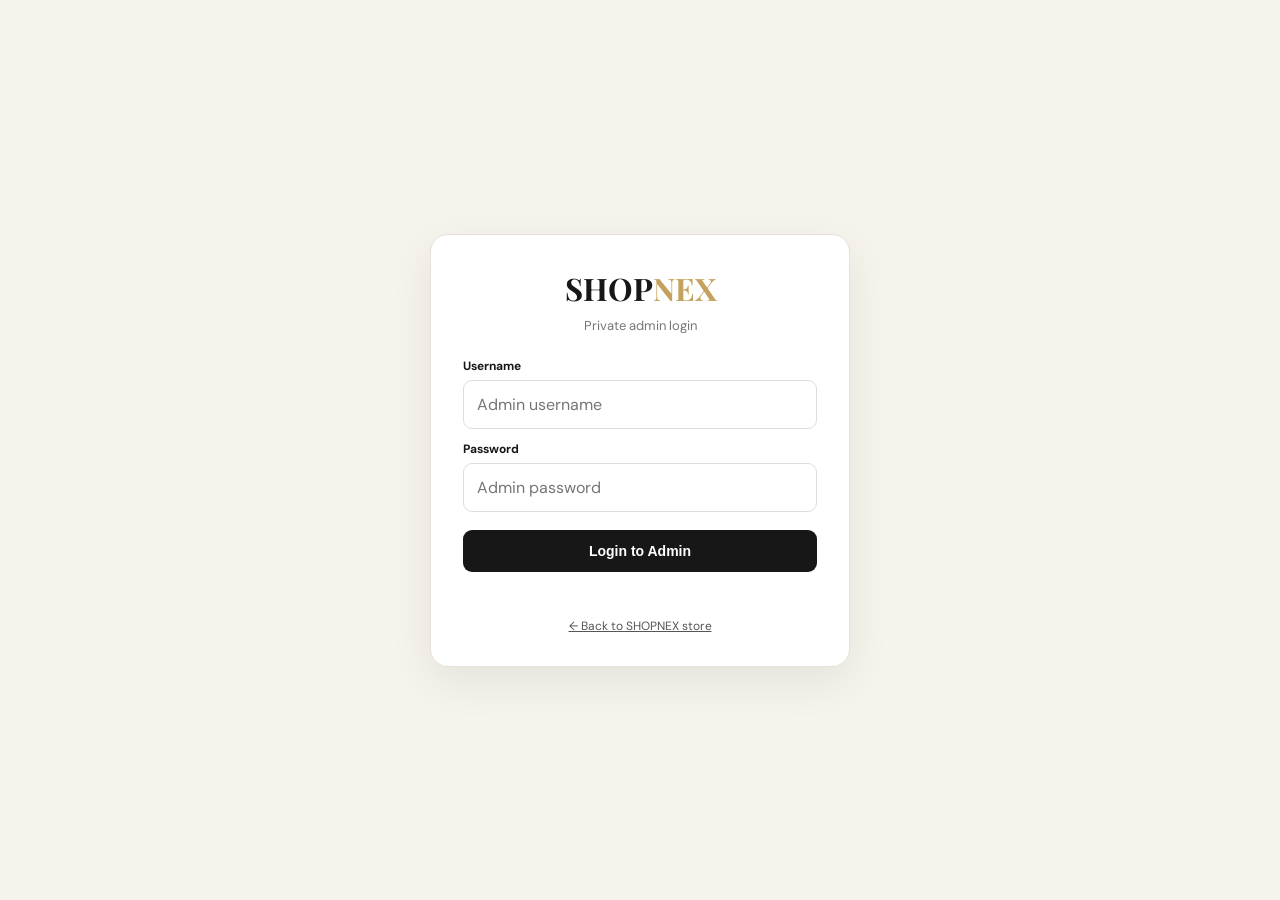
<file: admin-login.html>
<!doctype html><html lang="en"><head><meta charset="utf-8"><meta name="viewport" content="width=device-width,initial-scale=1">
<title>SHOPNEX Admin Login</title>
<link href="https://fonts.googleapis.com/css2?family=DM+Sans:wght@400;500;600;700&family=Playfair+Display:wght@600;700&display=swap" rel="stylesheet">
<style>*{box-sizing:border-box}body{margin:0;min-height:100vh;background:#f6f3ed;display:grid;place-items:center;font-family:"DM Sans",sans-serif;color:#171717}.box{width:min(420px,92%);background:#fff;border:1px solid #e7e1d7;border-radius:18px;padding:32px;box-shadow:0 15px 45px #00000012}.logo{font:700 31px "Playfair Display";text-align:center;margin-bottom:8px}.logo span{color:#c4a15c}.muted{text-align:center;color:#777;font-size:13px;margin-bottom:24px}label{display:block;font-size:12px;font-weight:700;margin:12px 0 6px}input{width:100%;padding:13px;border:1px solid #ddd;border-radius:9px;font:inherit}button{width:100%;margin-top:18px;padding:13px;border:0;border-radius:9px;background:#171717;color:#fff;font-weight:700;font-size:14px;cursor:pointer}.error{color:#b33;text-align:center;font-size:12px;margin-top:12px;min-height:16px}.back{text-align:center;margin-top:18px;font-size:12px}.back a{color:#555}</style></head>
<body><div class="box"><div class="logo">SHOP<span>NEX</span></div><div class="muted">Private admin login</div>
<label>Username</label><input id="u" autocomplete="username" placeholder="Admin username">
<label>Password</label><input id="p" type="password" autocomplete="current-password" placeholder="Admin password">
<button onclick="login()">Login to Admin</button><div id="e" class="error"></div><div class="back"><a href="index.html">← Back to SHOPNEX store</a></div></div>
<script>
function login(){
 const u=document.getElementById("u").value.trim(),p=document.getElementById("p").value;
 if(u==="hsb@42732"&&p==="hsb@6749"){sessionStorage.setItem("shopnexAdmin","1");location.href="admin.html"}
 else document.getElementById("e").textContent="Username or password is incorrect.";
}
document.addEventListener("keydown",e=>{if(e.key==="Enter")login()});
</script></body></html>
</file>
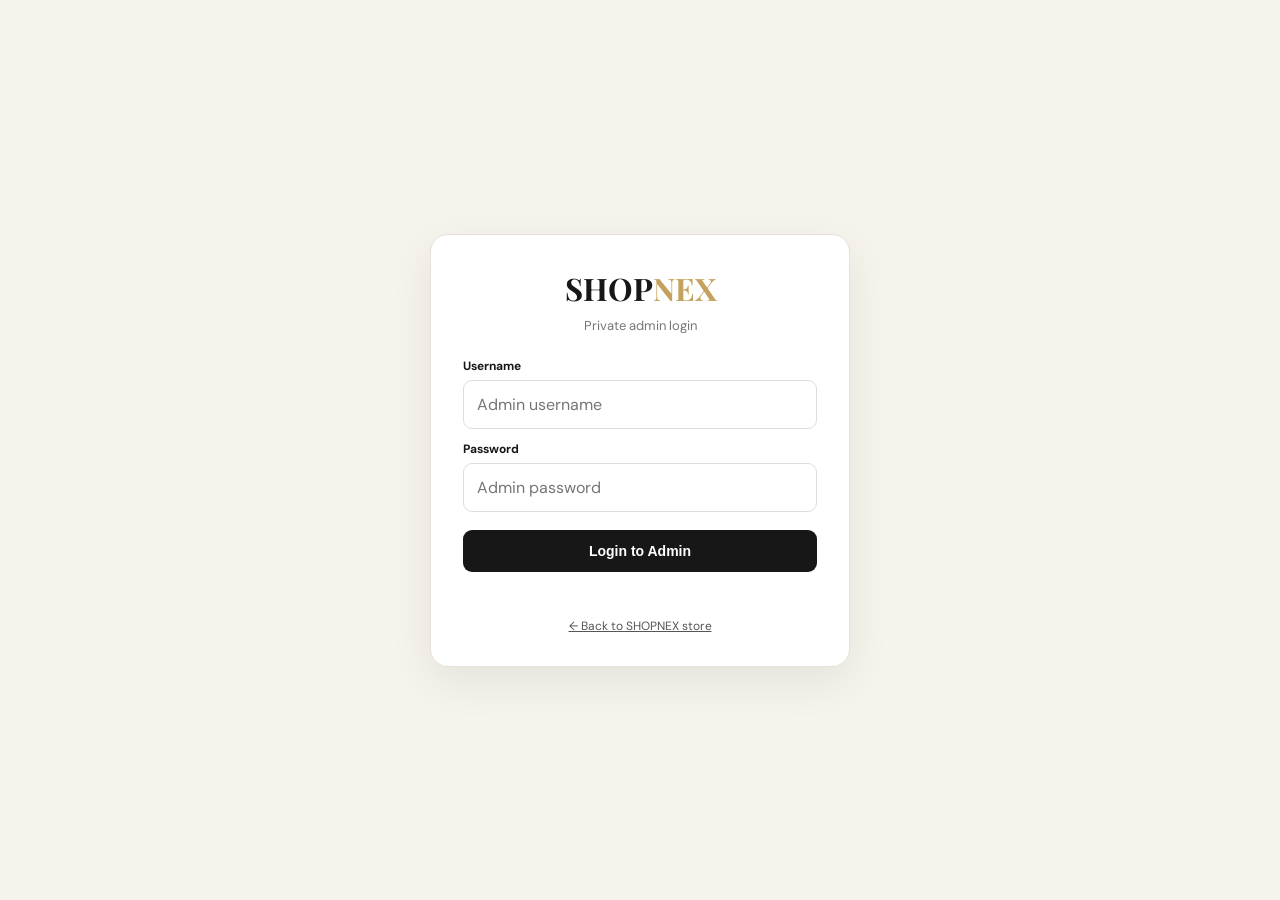
<file: admin.html>
<!doctype html>
<html lang="en">
<head>
<meta charset="utf-8">
<meta name="viewport" content="width=device-width,initial-scale=1">
<title>SHOPNEX Admin</title>
<link href="https://fonts.googleapis.com/css2?family=DM+Sans:wght@400;500;600;700&family=Playfair+Display:wght@600;700&display=swap" rel="stylesheet">
<style>
*{box-sizing:border-box}body{margin:0;background:#f7f5f1;color:#171717;font-family:"DM Sans",sans-serif}
button,input,select,textarea{font:inherit}.layout{display:grid;grid-template-columns:235px 1fr;min-height:100vh}
.side{background:#151515;color:#fff;padding:22px 14px;position:sticky;top:0;height:100vh}.brand{font:700 25px "Playfair Display";padding:8px 12px 28px}.brand span{color:#d3b36a}
.nav button{width:100%;border:0;background:transparent;color:#bbb;text-align:left;padding:13px 14px;border-radius:10px;margin:2px 0;font:600 14px "DM Sans";cursor:pointer}.nav button.active,.nav button:hover{background:#2a2a2a;color:#fff}
.main{padding:24px;max-width:1400px;width:100%;margin:auto}.top{display:flex;justify-content:space-between;align-items:center;gap:15px;margin-bottom:24px}.top h1{margin:0;font:700 30px "Playfair Display"}.muted{color:#777;font-size:13px}
.btn{border:0;border-radius:9px;padding:11px 16px;background:#171717;color:#fff;font-weight:700;cursor:pointer}.btn.light{background:#fff;color:#171717;border:1px solid #ddd}.btn.gold{background:#c5a25b}.btn.danger{color:#a22;background:#fff;border:1px solid #e3caca}
.cards{display:grid;grid-template-columns:repeat(4,1fr);gap:14px;margin-bottom:22px}.card{background:#fff;border:1px solid #e7e3dc;border-radius:14px;padding:18px}.card b{font-size:24px;display:block;margin-top:7px}
.section{display:none}.section.active{display:block}.toolbar{display:flex;justify-content:space-between;gap:12px;align-items:center;margin-bottom:14px;flex-wrap:wrap}.search{padding:11px 13px;border:1px solid #ddd;border-radius:9px;background:#fff;min-width:240px}
.tablewrap{background:#fff;border:1px solid #e7e3dc;border-radius:14px;overflow:auto}.table{width:100%;border-collapse:collapse;min-width:760px}.table th,.table td{padding:13px 14px;border-bottom:1px solid #eee;text-align:left;font-size:13px}.table th{font-size:12px;color:#777;text-transform:uppercase}
.prod{display:flex;align-items:center;gap:10px}.prod img{width:48px;height:55px;object-fit:cover;border-radius:8px;background:#eee}.pill{display:inline-block;padding:5px 9px;border-radius:99px;background:#f1eee8;font-size:11px;font-weight:700}.actions button{margin-right:5px}
.modal{position:fixed;inset:0;background:#0008;display:none;align-items:center;justify-content:center;padding:18px;z-index:5}.modal.show{display:flex}.modalbox{background:#fff;border-radius:16px;width:min(760px,100%);max-height:92vh;overflow:auto;padding:22px}.modalhead{display:flex;justify-content:space-between;align-items:center;gap:10px}.modalhead h2{margin:0;font:700 23px "Playfair Display"}
.grid{display:grid;grid-template-columns:1fr 1fr;gap:12px}.field{margin:8px 0}.field label{display:block;font-size:12px;font-weight:700;margin-bottom:6px}.field input,.field textarea,.field select{width:100%;padding:11px;border:1px solid #ddd;border-radius:8px;background:#fff}.field textarea{min-height:90px;resize:vertical}.full{grid-column:1/-1}
.uploadbox{border:1.5px dashed #c9c3b8;border-radius:12px;padding:16px;background:#fbfaf7}.uploadrow{display:flex;align-items:center;gap:10px;flex-wrap:wrap}.uploadhint{font-size:12px;color:#777;margin-top:8px}.previewwrap{display:flex;gap:10px;flex-wrap:wrap;margin-top:12px}.previewitem{position:relative}.preview{width:90px;height:100px;object-fit:cover;border-radius:9px;border:1px solid #ddd;background:#eee}.removeimg{position:absolute;right:-6px;top:-6px;width:23px;height:23px;border:0;border-radius:50%;background:#171717;color:#fff;cursor:pointer}
.notice{padding:12px 14px;background:#fff8e8;border:1px solid #ead7a5;border-radius:10px;color:#6f5720;font-size:12px;margin-bottom:15px}.success{padding:10px 12px;background:#edf8ef;border:1px solid #cbe8cf;border-radius:9px;color:#276235;font-size:12px;display:none}
.formnote{font-size:12px;color:#777;line-height:1.5;margin-top:5px}.modalactions{display:flex;justify-content:flex-end;gap:8px;margin-top:16px;border-top:1px solid #eee;padding-top:15px}
.empty{padding:25px;text-align:center;color:#777}
@media(max-width:800px){
.layout{display:block}.side{height:auto;position:static;padding:10px 12px}.brand{padding:8px 8px 12px}.nav{display:flex;overflow:auto;gap:5px}.nav button{white-space:nowrap;width:auto}.main{padding:16px}.cards{grid-template-columns:1fr 1fr}.top h1{font-size:24px}.grid{grid-template-columns:1fr}.full{grid-column:auto}.search{min-width:0;width:100%}.modalbox{padding:17px}.top .btn{display:none}
}
</style>
</head>
<body>
<div class="layout">
<aside class="side">
  <div class="brand">SHOP<span>NEX</span></div>
  <div class="nav">
    <button class="active" data-tab="dashboard">Dashboard</button>
    <button data-tab="products">Products</button>
    <button data-tab="orders">Orders</button>
    <button data-tab="settings">Store Settings</button>
    <button onclick="logout()">Logout</button>
  </div>
</aside>

<main class="main">
  <div class="top">
    <div><h1 id="title">Dashboard</h1><div class="muted">Private SHOPNEX management area</div></div>
    <button class="btn gold" onclick="openProduct()">+ Add Product</button>
  </div>

  <section id="dashboard" class="section active">
    <div class="cards">
      <div class="card">Products<b id="statProducts">0</b><span class="muted">in catalog</span></div>
      <div class="card">Orders<b id="statOrders">0</b><span class="muted">orders</span></div>
      <div class="card">Low stock<b id="statLow">0</b><span class="muted">items to review</span></div>
      <div class="card">Store status<b>READY</b><span class="muted">customer view</span></div>
    </div>
    <div class="card">
      <h3>Easy product management</h3>
      <p class="muted">Add a product, choose its photo directly from your phone/gallery, set price and stock, then save. No image URLs are required.</p>
      <button class="btn" onclick="openProduct()">+ Add Product</button>
    </div>
  </section>

  <section id="products" class="section">
    <div class="toolbar">
      <input class="search" id="productSearch" placeholder="Search products..." oninput="renderProducts()">
      <button class="btn" onclick="openProduct()">+ Add Product</button>
    </div>
    <div class="tablewrap"><table class="table">
      <thead><tr><th>Product</th><th>Category</th><th>Price</th><th>Stock</th><th>Tag</th><th>Actions</th></tr></thead>
      <tbody id="productRows"></tbody>
    </table></div>
  </section>

  <section id="orders" class="section">
    <div class="tablewrap"><table class="table">
      <thead><tr><th>Order</th><th>Customer</th><th>Total</th><th>Payment</th><th>Status</th></tr></thead>
      <tbody id="orderRows"><tr><td colspan="5" class="empty">No orders yet.</td></tr></tbody>
    </table></div>
  </section>

  <section id="settings" class="section">
    <div class="notice">Store settings are saved on this device in this demo version. The final live store will need online hosting/database connection for changes to sync everywhere.</div>
    <div class="card">
      <h3>Store Settings</h3>
      <div class="grid">
        <div class="field"><label>Store name</label><input id="storeName" value="SHOPNEX"></div>
        <div class="field"><label>Tagline</label><input id="tagline" value="Everything you want. One place."></div>
        <div class="field"><label>WhatsApp number</label><input id="whatsapp" placeholder="e.g. 923001234567"></div>
        <div class="field"><label>Delivery charge (PKR)</label><input id="delivery" type="number" value="200"></div>
        <div class="field full"><label>Homepage announcement</label><textarea id="announcement">Free delivery on orders over Rs. 3,000 • Cash on Delivery available</textarea></div>
      </div>
      <button class="btn" onclick="saveSettings()">Save Settings</button>
      <p id="saved" class="muted"></p>
    </div>
  </section>
</main>
</div>

<div class="modal" id="modal">
  <div class="modalbox">
    <div class="modalhead">
      <div><h2 id="modalTitle">Add Product</h2><div class="muted">Fill the simple details below</div></div>
      <button class="btn light" onclick="closeModal()">Close</button>
    </div>

    <form id="productForm" onsubmit="saveProduct(event)">
      <input type="hidden" id="pid">
      <div class="grid">
        <div class="field"><label>Product name *</label><input id="pname" placeholder="e.g. Premium Leather Wallet" required></div>
        <div class="field"><label>Category *</label>
          <select id="pcat">
            <option>Men</option><option>Women</option><option>Kids</option><option>Shoes</option><option>Perfumes</option><option>Clothing</option><option>Wallets</option><option>Watches</option><option>Accessories</option><option>Home</option>
          </select>
        </div>
        <div class="field"><label>Price (PKR) *</label><input id="pprice" type="number" min="0" placeholder="3499" required></div>
        <div class="field"><label>Sale price (optional)</label><input id="psale" type="number" min="0" placeholder="2999"></div>
        <div class="field"><label>Stock quantity *</label><input id="pstock" type="number" min="0" required value="10"></div>
        <div class="field"><label>Product label</label>
          <select id="ptag"><option>New In</option><option>Trending</option><option>Best Seller</option><option>Exclusive</option><option>None</option></select>
        </div>

        <div class="field full">
          <label>Product photos</label>
          <div class="uploadbox">
            <div class="uploadrow">
              <button type="button" class="btn light" onclick="document.getElementById('pfiles').click()">📷 Choose from Gallery</button>
              <input id="pfiles" type="file" accept="image/*" multiple hidden>
              <button type="button" class="btn light" onclick="clearImages()">Remove photos</button>
            </div>
            <div class="uploadhint">Select one or more photos from your phone/computer. The first photo becomes the main product photo.</div>
            <div id="previewwrap" class="previewwrap"></div>
            <div id="imageStatus" class="formnote"></div>
          </div>
        </div>

        <div class="field full">
          <label>Description</label>
          <textarea id="pdesc" placeholder="Short description of the product..."></textarea>
        </div>
      </div>

      <div class="modalactions">
        <button type="button" class="btn light" onclick="closeModal()">Cancel</button>
        <button class="btn gold" type="submit">Save Product</button>
      </div>
    </form>
  </div>
</div>

<script>
if(sessionStorage.getItem("shopnexAdmin")!=="1")location.replace("admin-login.html");

let products=JSON.parse(localStorage.getItem("shopnexProducts")||"[]");
let selectedImages=[];

function save(){
  localStorage.setItem("shopnexProducts",JSON.stringify(products));
  updateStats();
  renderProducts();
}
function updateStats(){
  document.getElementById("statProducts").textContent=products.length;
  document.getElementById("statOrders").textContent=localStorage.getItem("shopnex_orders_count")||0;
  document.getElementById("statLow").textContent=products.filter(p=>Number(p.stock)<=5).length;
}
function renderProducts(){
  let q=(document.getElementById("productSearch")?.value||"").toLowerCase();
  let rows=products.filter(p=>(p.name+" "+p.category+" "+p.tag).toLowerCase().includes(q));
  document.getElementById("productRows").innerHTML=rows.map(p=>`
    <tr>
      <td><div class="prod"><img src="${safeAttr(p.image||"")}" onerror="this.src='data:image/svg+xml;charset=UTF-8,%3Csvg xmlns=%27http://www.w3.org/2000/svg%27 width=%27100%27 height=%27100%27%3E%3Crect width=%27100%27 height=%27100%27 fill=%27%23eee%27/%3E%3C/svg%3E'">
      <div><b>${esc(p.name)}</b><div class="muted">${esc(p.desc||"")}</div></div></div></td>
      <td>${esc(p.category)}</td><td>PKR ${Number(p.price).toLocaleString()}</td><td>${p.stock}</td>
      <td><span class="pill">${esc(p.tag||"None")}</span></td>
      <td class="actions"><button class="btn light" onclick="editProduct('${safeAttr(p.id)}')">Edit</button><button class="btn danger" onclick="deleteProduct('${safeAttr(p.id)}')">Delete</button></td>
    </tr>`).join("")||"<tr><td colspan='6' class='empty'>No products found.</td></tr>";
}

function openProduct(id){
  document.getElementById("modal").classList.add("show");
  document.getElementById("modalTitle").textContent=id?"Edit Product":"Add Product";
  document.getElementById("productForm").reset();
  document.getElementById("pid").value="";
  selectedImages=[];
  document.getElementById("previewwrap").innerHTML="";
  document.getElementById("imageStatus").textContent="";
  if(id){
    let p=products.find(x=>x.id===id);
    if(!p)return;
    for(const [el,val] of [["pid",p.id],["pname",p.name],["pcat",p.category],["pprice",p.price],["psale",p.sale||""],["pstock",p.stock],["ptag",p.tag||"None"],["pdesc",p.desc||""]])document.getElementById(el).value=val;
    selectedImages=(p.images&&p.images.length?p.images:[p.image]).filter(Boolean);
    renderPreviews();
  } else {
    document.getElementById("pstock").value=10;
    document.getElementById("ptag").value="New In";
  }
}

function editProduct(id){openProduct(id)}
function closeModal(){document.getElementById("modal").classList.remove("show")}
function clearImages(){selectedImages=[];renderPreviews()}
function renderPreviews(){
  const wrap=document.getElementById("previewwrap");
  wrap.innerHTML="";
  selectedImages.forEach((src,i)=>{
    const d=document.createElement("div");d.className="previewitem";
    const img=document.createElement("img");img.className="preview";img.src=src;
    const b=document.createElement("button");b.type="button";b.className="removeimg";b.textContent="×";b.onclick=()=>{selectedImages.splice(i,1);renderPreviews()};
    d.appendChild(img);d.appendChild(b);wrap.appendChild(d);
  });
  document.getElementById("imageStatus").textContent=selectedImages.length?selectedImages.length+" photo"+(selectedImages.length>1?"s":"")+" selected.":"No photo selected yet.";
}

function compressImage(file){
  return new Promise((resolve,reject)=>{
    const reader=new FileReader();
    reader.onload=()=>{
      const img=new Image();
      img.onload=()=>{
        const max=1200;
        let w=img.width,h=img.height;
        if(w>max||h>max){const r=Math.min(max/w,max/h);w=Math.round(w*r);h=Math.round(h*r)}
        const c=document.createElement("canvas");c.width=w;c.height=h;
        c.getContext("2d").drawImage(img,0,0,w,h);
        resolve(c.toDataURL("image/jpeg",0.82));
      };
      img.onerror=reject;img.src=reader.result;
    };
    reader.onerror=reject;reader.readAsDataURL(file);
  });
}

document.getElementById("pfiles").addEventListener("change",async e=>{
  const files=[...e.target.files].filter(f=>f.type.startsWith("image/"));
  if(!files.length)return;
  document.getElementById("imageStatus").textContent="Preparing photos...";
  try{
    const newImages=[];
    for(const f of files){newImages.push(await compressImage(f))}
    selectedImages=selectedImages.concat(newImages).slice(0,6);
    renderPreviews();
  }catch(err){document.getElementById("imageStatus").textContent="Could not read one of the photos. Please try another image."}
  e.target.value="";
});

async function saveProduct(e){
  e.preventDefault();
  if(!selectedImages.length){alert("Please choose at least one product photo from Gallery.");return}
  let id=document.getElementById("pid").value||Date.now().toString();
  let obj={
    id,
    name:v("pname"),
    category:v("pcat"),
    price:Number(v("pprice")),
    sale:Number(v("psale"))||0,
    stock:Number(v("pstock")),
    tag:v("ptag"),
    image:selectedImages[0],
    images:selectedImages.slice(0,6),
    desc:v("pdesc")
  };
  let i=products.findIndex(p=>p.id===id);
  if(i>=0)products[i]=obj;else products.unshift(obj);
  try{
    save();
    closeModal();
    showTab("products");
  }catch(err){
    alert("Photo storage is full. Try fewer/smaller photos.");
  }
}
function deleteProduct(id){if(confirm("Delete this product?")){products=products.filter(p=>p.id!==id);save()}}
function v(id){return document.getElementById(id).value}
function showTab(id){
  document.querySelectorAll(".section").forEach(x=>x.classList.remove("active"));
  document.getElementById(id).classList.add("active");
  document.querySelectorAll(".nav button").forEach(x=>x.classList.toggle("active",x.dataset.tab===id));
  document.getElementById("title").textContent=id==="dashboard"?"Dashboard":id==="products"?"Products":id==="orders"?"Orders":"Store Settings";
  if(id==="products")renderProducts();
}
document.querySelectorAll(".nav button[data-tab]").forEach(b=>b.onclick=()=>showTab(b.dataset.tab));
function logout(){sessionStorage.removeItem("shopnexAdmin");location.href="admin-login.html"}
function saveSettings(){
  localStorage.setItem("shopnex_settings",JSON.stringify({
    name:v("storeName"),tagline:v("tagline"),whatsapp:v("whatsapp"),delivery:v("delivery"),announcement:v("announcement")
  }));
  document.getElementById("saved").textContent="Saved on this device.";
  setTimeout(()=>document.getElementById("saved").textContent="",1800)
}
function esc(s){return String(s).replace(/[&<>"']/g,c=>({"&":"&amp;","<":"&lt;",">":"&gt;","\"":"&quot;","'":"&#39;"}[c]))}
function safeAttr(s){return esc(s).replace(/`/g,"&#96;")}
updateStats();renderProducts();
</script>
</body>
</html>
</file>
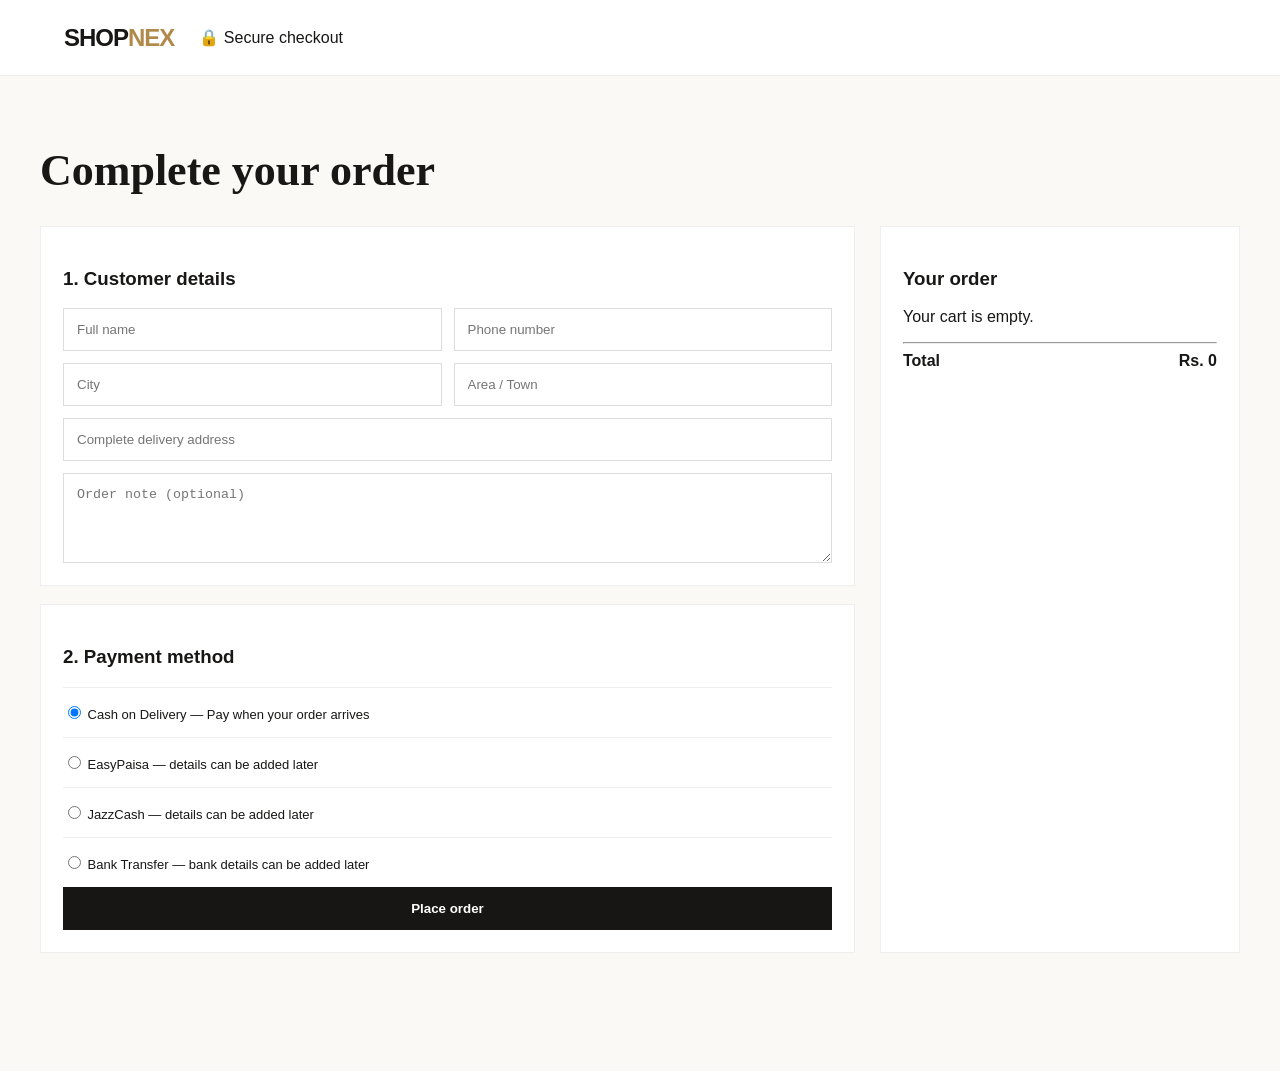
<file: checkout.html>
<!doctype html><html><head><meta charset='utf-8'><meta name='viewport' content='width=device-width,initial-scale=1'><title>Checkout — SHOPNEX</title><link rel='stylesheet' href='style.css'></head><body><header><a class='logo' href='index.html'>SHOP<span>NEX</span></a><span>🔒 Secure checkout</span></header><main class='checkout'><h1>Complete your order</h1><div class='checkgrid'><div><section class='box'><h3>1. Customer details</h3><div class='form'><input placeholder='Full name' required><input placeholder='Phone number' required><input placeholder='City' required><input placeholder='Area / Town' required><input class='full' placeholder='Complete delivery address' required><textarea class='full' placeholder='Order note (optional)'></textarea></div></section><section class='box'><h3>2. Payment method</h3><label class='pay'><input type='radio' name='p' checked> Cash on Delivery — Pay when your order arrives</label><label class='pay'><input type='radio' name='p'> EasyPaisa — details can be added later</label><label class='pay'><input type='radio' name='p'> JazzCash — details can be added later</label><label class='pay'><input type='radio' name='p'> Bank Transfer — bank details can be added later</label><button class='order'>Place order</button></section></div><aside class='box'><h3>Your order</h3><div id='summary'></div><hr><div class='sum'><b>Total</b><b id='total'>Rs. 0</b></div></aside></div></main><div class='mobile'><a href='index.html'>⌂<small>Home</small></a><a href='category.html'>☰<small>Categories</small></a><a href='index.html#trend'>☆<small>Trending</small></a><a href='checkout.html'>🛒<small>Cart</small></a></div><script src='app.js'></script></body></html>
</file>
<file: style.css>
*{box-sizing:border-box}body{margin:0;background:#faf9f6;color:#181716;font-family:Arial,sans-serif}a{text-decoration:none;color:inherit}.top{background:#171615;color:white;text-align:center;padding:9px;font-size:12px}header{height:76px;background:white;display:flex;align-items:center;gap:25px;padding:0 5%;border-bottom:1px solid #eee;position:sticky;top:0;z-index:5}.logo{font-size:24px;font-weight:800;letter-spacing:-1px}.logo span{color:#b18a4b}.search{display:flex;flex:1;max-width:650px;margin:auto;background:#f3f1ed;border-radius:28px;overflow:hidden}.search input{border:0;background:transparent;padding:13px 18px;flex:1;outline:0}.search button{border:0;background:transparent;font-size:20px}.cart{font-weight:bold}.cart b{background:#b18a4b;color:white;border-radius:20px;padding:3px 7px;font-size:10px}nav{background:#fff;display:flex;justify-content:center;gap:30px;padding:14px;border-bottom:1px solid #eee;font-size:13px}.hero{max-width:1400px;margin:auto;display:grid;grid-template-columns:1fr 1fr;min-height:550px;background:#e8e0d3}.hero>div:first-child{padding:8vw}.hero p,.section p,.promo p{font-size:11px;letter-spacing:2px;color:#9a7744;font-weight:bold}.hero h1{font:700 clamp(44px,5vw,72px)/1.02 Georgia,serif;margin:15px 0}.hero em{color:#a67d41;font-style:normal}.hero article{max-width:500px;color:#666;line-height:1.7}.buttons{display:flex;gap:10px;margin-top:28px}.buttons a,.lightbtn{background:#181716;color:white;padding:13px 20px;font-size:13px;font-weight:bold}.buttons .light,.lightbtn{background:white;color:#181716}.hero-art{background:linear-gradient(135deg,#443b31,#141312 65%,#92734b);display:flex;align-items:end;padding:10%;color:white;font:700 50px Georgia,serif}.section{max-width:1280px;margin:auto;padding:70px 25px}.head{margin-bottom:25px}.head h2{font:600 38px Georgia,serif;margin:0}.cats{display:grid;grid-template-columns:repeat(6,1fr);gap:12px}.cats a{min-height:210px;padding:20px;display:flex;flex-direction:column;justify-content:end;color:white;background:linear-gradient(135deg,#685848,#191715);font-size:20px;font-weight:bold}.cats a:nth-child(2){background:linear-gradient(135deg,#b79d8d,#493c36)}.cats a:nth-child(3){background:linear-gradient(135deg,#788b7e,#27312c)}.cats a:nth-child(4){background:linear-gradient(135deg,#737881,#1d1f23)}.cats a:nth-child(5){background:linear-gradient(135deg,#b89c68,#3e3021)}.cats a:nth-child(6){background:linear-gradient(135deg,#a69b8b,#433d35)}.cats small{font-size:10px;font-weight:normal;margin-top:5px;opacity:.8}.grid{display:grid;grid-template-columns:repeat(4,1fr);gap:18px}.product{background:white}.pimg{height:300px;background-size:cover;background-position:center}.pbody{padding:13px}.pbody small{color:#888}.pbody h3{font-size:14px}.add{width:100%;padding:10px;background:white;border:1px solid #ddd;font-weight:bold}.promo{background:#171615;color:white;padding:70px 8%;display:flex;justify-content:space-between;line-height:2}.promo h2{font:600 42px Georgia,serif}.promo article{color:#bbb}.lightbtn{display:inline-block;margin-top:15px}.promo>div:last-child{align-self:center;color:#c5a36c}footer{background:#111;color:#aaa;padding:50px 7%;display:flex;gap:35px;justify-content:space-between;font-size:12px}.shop,.checkout{max-width:1250px;margin:auto;padding:40px 25px 100px}.shop h1,.checkout h1{font:600 44px Georgia,serif}.shopgrid{display:grid;grid-template-columns:200px 1fr;gap:30px}.shop aside{background:white;padding:20px;display:flex;flex-direction:column;gap:14px;font-size:13px}.shop .grid{grid-template-columns:repeat(3,1fr)}.checkgrid{display:grid;grid-template-columns:1fr 360px;gap:25px}.box{background:white;border:1px solid #eee;padding:22px;margin-bottom:18px}.form{display:grid;grid-template-columns:1fr 1fr;gap:12px}.form input,.form textarea{padding:13px;border:1px solid #ddd}.full{grid-column:1/-1}.form textarea{min-height:90px}.pay{display:block;padding:15px 0;border-top:1px solid #eee;font-size:13px}.order{width:100%;padding:14px;background:#171615;color:white;border:0;font-weight:bold}.sum{display:flex;justify-content:space-between}.mobile{display:none}@media(max-width:850px){header{height:62px;padding:0 14px;gap:10px}.logo{font-size:20px}.search{position:absolute;top:70px;left:12px;right:12px}.hero{grid-template-columns:1fr;margin-top:54px}.hero>div:first-child{padding:45px 20px}.hero h1{font-size:45px}.hero-art{min-height:280px}.section{padding:55px 15px}.cats{grid-template-columns:repeat(2,1fr)}.cats a{min-height:165px}.grid,.shop .grid{grid-template-columns:repeat(2,1fr);gap:10px}.pimg{height:210px}.promo{display:block;padding:50px 20px}.promo h2{font-size:35px}footer{display:grid;grid-template-columns:1fr 1fr;padding-bottom:90px}nav{display:none}.shop{padding:25px 15px 90px}.shopgrid{display:block}.shop aside{display:none}.shop h1,.checkout h1{font-size:36px}.checkgrid{display:block}.form{grid-template-columns:1fr}.full{grid-column:auto}.mobile{position:fixed;display:flex;bottom:0;left:0;right:0;height:62px;background:white;border-top:1px solid #ddd;z-index:20;justify-content:space-around}.mobile a{display:flex;flex-direction:column;align-items:center;justify-content:center;font-size:17px}.mobile small{font-size:9px;color:#777;margin-top:2px}}

.product-grid{display:grid;grid-template-columns:repeat(4,1fr);gap:18px}.product-card{background:#fff;border:1px solid #e5e1da;border-radius:14px;overflow:hidden}.product-image{width:100%;aspect-ratio:1;object-fit:cover;display:block}.product-info{padding:12px}.add-to-cart{display:block;width:100%;margin-top:10px;padding:9px;border:0;border-radius:8px;background:#171717;color:#fff;font-weight:700}@media(max-width:800px){.product-grid{grid-template-columns:repeat(2,1fr)}}@media(max-width:600px){#p>div{grid-template-columns:1fr!important}}
</file>
